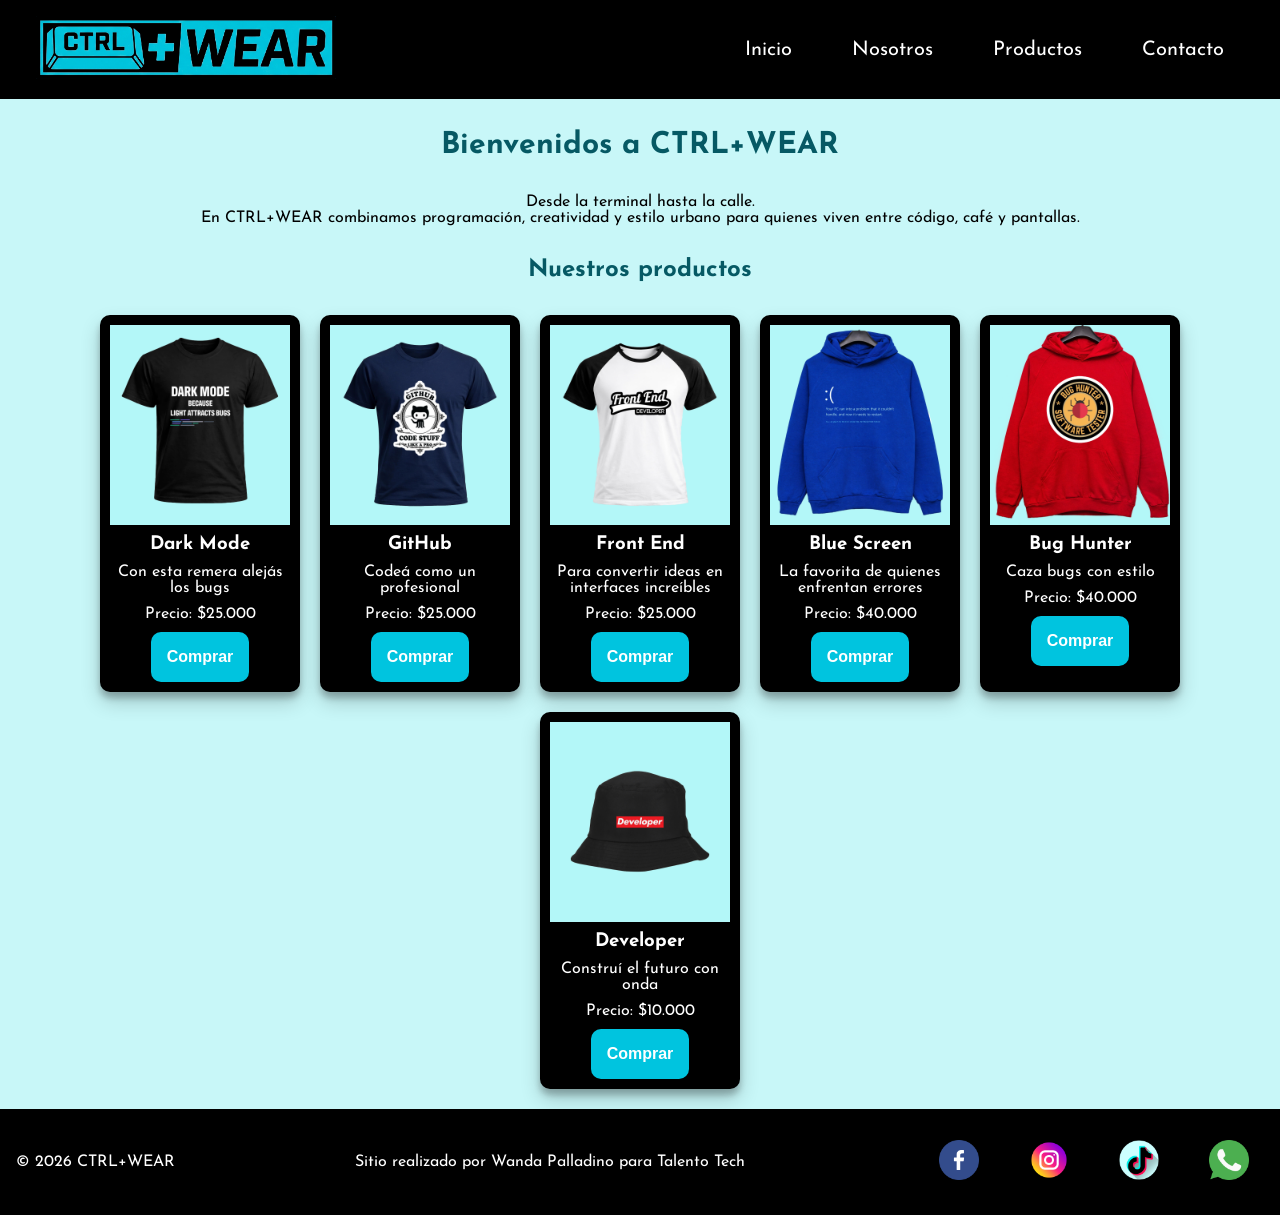
<file: index.html>
<!doctype html>
<html lang="es">
  <head>
    <meta charset="UTF-8" />
    <meta name="viewport" content="width=device-width, initial-scale=1.0" />
    <title>CTRL+WEAR - Style in command</title>
    <link
      href="https://fonts.googleapis.com/css2?family=Josefin+Sans:ital,wght@0,100..700;1,100..700&display=swap"
      rel="stylesheet"
    />
    <link rel="stylesheet" href="./css/styles.css" />
  </head>

  <body>
    <header>
      <div class="div-logo">
        <a href="./index.html">
          <img src="./img/logo.png" alt="Logo CTRL+WEAR" width="300"
        /></a>
      </div>

      <nav class="header-nav">
        <ul>
          <li><a href="./index.html">Inicio</a></li>
          <li><a href="./pages/nosotros.html">Nosotros</a></li>
          <li><a href="./pages/productos.html">Productos</a></li>
          <li><a href="./pages/contacto.html">Contacto</a></li>
        </ul>
      </nav>
    </header>

    <main>
      <h1 class="titulo-home text-secondary">Bienvenidos a CTRL+WEAR</h1>
      <p class="main-description">Desde la terminal hasta la calle.</p>
      <p class="main-description">
        En CTRL+WEAR combinamos programación, creatividad y estilo urbano para
        quienes viven entre código, café y pantallas.
      </p>

      <section>
        <h2 class="titulo-productos text-secondary">Nuestros productos</h2>
        <div class="contenedor-tarjetas">
          <article class="card text-light">
            <img src="./img/remera-negra-1.png" alt="Remera negra Dark mode" />
            <h3>Dark Mode</h3>
            <p>Con esta remera alejás los bugs</p>
            <p>Precio: $25.000</p>
            <button class="btn bg-secondary text-light">Comprar</button>
          </article>

          <article class="card text-light">
            <img src="./img/remera-azul-1.png" alt="Remera azul GitHub" />
            <h3>GitHub</h3>
            <p>Codeá como un profesional</p>
            <p>Precio: $25.000</p>
            <button class="btn bg-secondary text-light">Comprar</button>
          </article>

          <article class="card text-light">
            <img
              src="./img/remera-ranglan-bn-1.png"
              alt="Remera Ranglan FrontEnd"
            />
            <h3>Front End</h3>
            <p>Para convertir ideas en interfaces increíbles</p>
            <p>Precio: $25.000</p>
            <button class="btn bg-secondary text-light">Comprar</button>
          </article>

          <article class="card text-light">
            <img src="./img/buzo-azul-1.png" alt="Buzo azul Blue Screen" />
            <h3>Blue Screen</h3>
            <p>La favorita de quienes enfrentan errores</p>
            <p>Precio: $40.000</p>
            <button class="btn bg-secondary text-light">Comprar</button>
          </article>

          <article class="card text-light">
            <img src="./img/buzo-rojo-1.png" alt="Buzo rojo Bug Hunter" />
            <h3>Bug Hunter</h3>
            <p>Caza bugs con estilo</p>
            <p>Precio: $40.000</p>
            <button class="btn bg-secondary text-light">Comprar</button>
          </article>

          <article class="card text-light">
            <img src="./img/piluso-negro-1.png" alt="Piluso negro Developer" />
            <h3>Developer</h3>
            <p>Construí el futuro con onda</p>
            <p>Precio: $10.000</p>
            <button class="btn bg-secondary text-light">Comprar</button>
          </article>
        </div>
      </section>
    </main>

    <footer>
      <p>© 2026 CTRL+WEAR</p>
      <p>Sitio realizado por Wanda Palladino para Talento Tech</p>
      <nav>
        <ul class="footer-list">
          <li><img src="./img/facebook.png" alt="Logo-Facebook" /></li>
          <li><img src="./img/instagram.png" alt="Logo-Instagram" /></li>
          <li><img src="./img/tiktok.png" alt="Logo-TikTok" /></li>
          <li><img src="./img/whatsapp.png" alt="Logo-WhatsApp" /></li>
        </ul>
      </nav>
    </footer>
  </body>
</html>
</file>
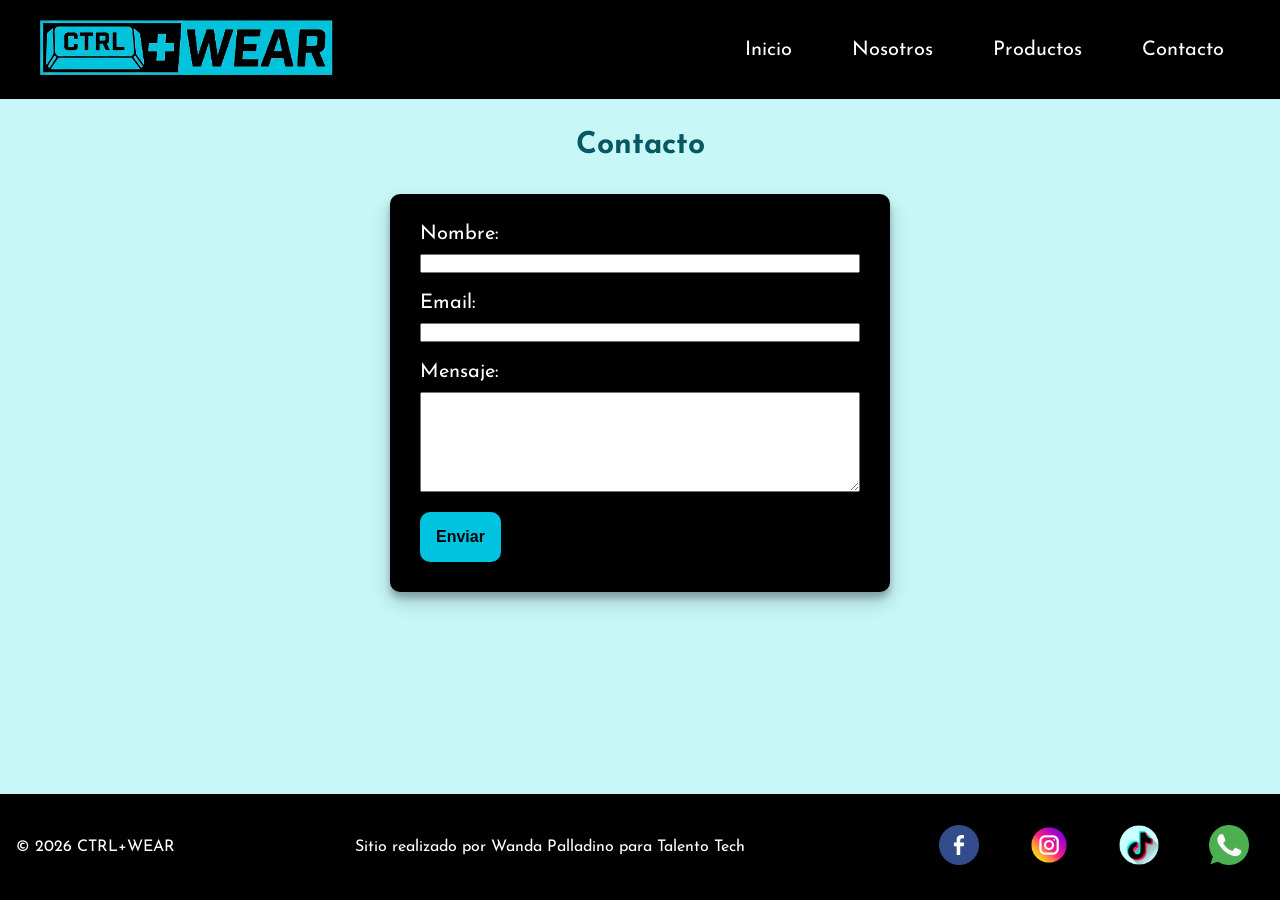
<file: pages/contacto.html>
<!doctype html>
<html lang="es">
  <head>
    <meta charset="UTF-8" />
    <meta name="viewport" content="width=device-width, initial-scale=1.0" />
    <title>CTRL+WEAR - Style in command</title>
    <link
      href="https://fonts.googleapis.com/css2?family=Josefin+Sans:ital,wght@0,100..700;1,100..700&display=swap"
      rel="stylesheet"
    />
    <link rel="stylesheet" href="../css/styles.css" />
  </head>
  <body>
    <header>
      <div class="div-logo">
        <a href="../index.html">
          <img src="../img/logo.png" alt="Logo CTRL+WEAR" width="300"
        /></a>
      </div>

      <nav class="header-nav">
        <ul>
          <li><a href="../index.html">Inicio</a></li>
          <li><a href="./nosotros.html">Nosotros</a></li>
          <li><a href="./productos.html">Productos</a></li>
          <li><a href="./contacto.html">Contacto</a></li>
        </ul>
      </nav>
    </header>

    <main>
      <h1 class="main-title text-secondary">Contacto</h1>
      <form
        class="contact-form"
        action="https://formspree.io/f/xykloevn"
        method="POST"
      >
        <div class="form-group">
          <label for="nombre">Nombre:</label>
          <input type="text" id="nombre" name="nombre" required />
        </div>

        <div class="form-group">
          <label for="email">Email:</label>
          <input type="email" id="email" name="email" required />
        </div>

        <div class="form-group">
          <label for="mensaje">Mensaje:</label>
          <textarea id="mensaje" name="mensaje" required></textarea>
        </div>

        <button class="btn bg-secondary text-dark" type="submit">Enviar</button>
      </form>
    </main>

    <footer>
      <p>© 2026 CTRL+WEAR</p>
      <p>Sitio realizado por Wanda Palladino para Talento Tech</p>
      <nav>
        <ul class="footer-list">
          <li><img src="../img/facebook.png" alt="Logo-Facebook" /></li>
          <li><img src="../img/instagram.png" alt="Logo-Instagram" /></li>
          <li><img src="../img/tiktok.png" alt="Logo-TikTok" /></li>
          <li><img src="../img/whatsapp.png" alt="Logo-WhatsApp" /></li>
        </ul>
      </nav>
    </footer>
  </body>
</html>
</file>
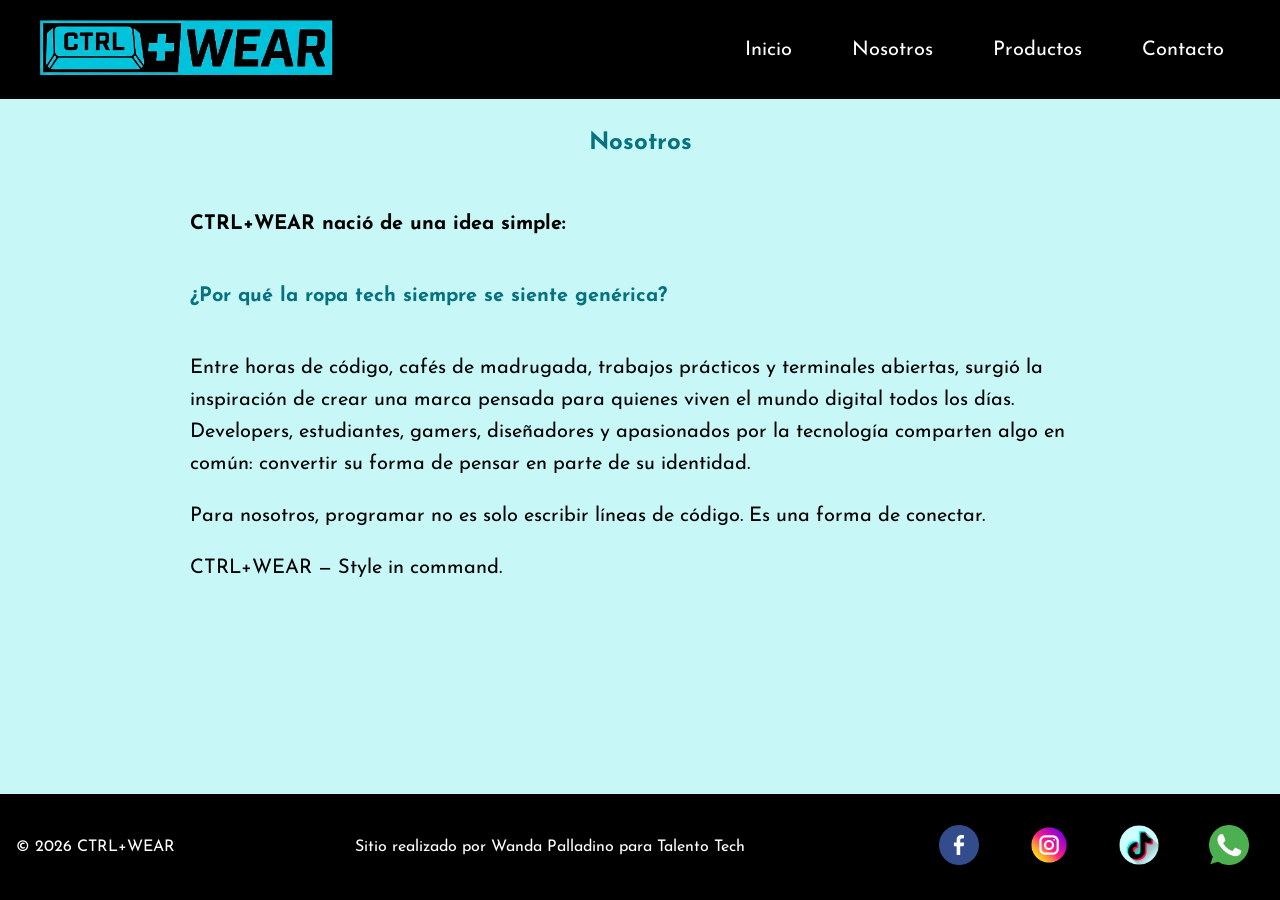
<file: pages/nosotros.html>
<!doctype html>
<html lang="es">
  <head>
    <meta charset="UTF-8" />
    <meta name="viewport" content="width=device-width, initial-scale=1.0" />
    <title>CTRL+WEAR - Style in command</title>
    <link
      href="https://fonts.googleapis.com/css2?family=Josefin+Sans:ital,wght@0,100..700;1,100..700&display=swap"
      rel="stylesheet"
    />
    <link rel="stylesheet" href="../css/styles.css" />
  </head>
  <body>
    <header>
      <div class="div-logo">
        <a href="../index.html">
          <img src="../img/logo.png" alt="Logo CTRL+WEAR" width="300"
        /></a>
      </div>

      <nav class="header-nav">
        <ul>
          <li><a href="../index.html">Inicio</a></li>
          <li><a href="./nosotros.html">Nosotros</a></li>
          <li><a href="./productos.html">Productos</a></li>
          <li><a href="./contacto.html">Contacto</a></li>
        </ul>
      </nav>
    </header>

    <main>
      <section class="nosotros-section">
        <h2>Nosotros</h2>
        <p class="intro-text">CTRL+WEAR nació de una idea simple:</p>
        <p class="question-text">
          ¿Por qué la ropa tech siempre se siente genérica?
        </p>
        <p>
          Entre horas de código, cafés de madrugada, trabajos prácticos y
          terminales abiertas, surgió la inspiración de crear una marca pensada
          para quienes viven el mundo digital todos los días. Developers,
          estudiantes, gamers, diseñadores y apasionados por la tecnología
          comparten algo en común: convertir su forma de pensar en parte de su
          identidad.
        </p>
        <p>
          Para nosotros, programar no es solo escribir líneas de código. Es una
          forma de conectar.
        </p>
        <p class="brand-text">CTRL+WEAR — Style in command.</p>
      </section>
    </main>

    <footer>
      <p>© 2026 CTRL+WEAR</p>
      <p>Sitio realizado por Wanda Palladino para Talento Tech</p>
      <nav>
        <ul class="footer-list">
          <li><img src="../img/facebook.png" alt="Logo-Facebook" /></li>
          <li><img src="../img/instagram.png" alt="Logo-Instagram" /></li>
          <li><img src="../img/tiktok.png" alt="Logo-TikTok" /></li>
          <li><img src="../img/whatsapp.png" alt="Logo-WhatsApp" /></li>
        </ul>
      </nav>
    </footer>
  </body>
</html>
</file>
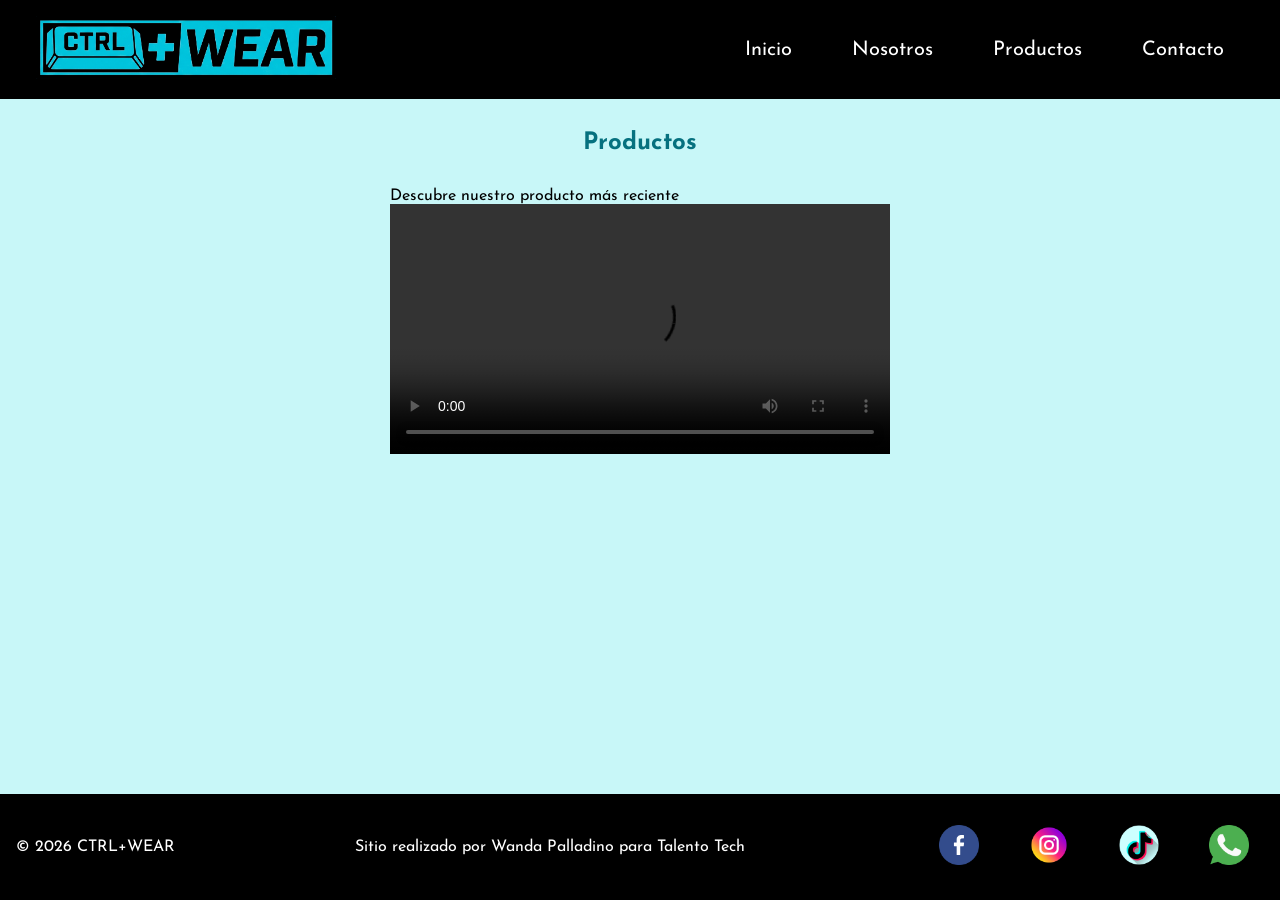
<file: pages/productos.html>
<!doctype html>
<html lang="es">
  <head>
    <meta charset="UTF-8" />
    <meta name="viewport" content="width=device-width, initial-scale=1.0" />
    <title>CTRL+WEAR - Style in command</title>
    <link
      href="https://fonts.googleapis.com/css2?family=Josefin+Sans:ital,wght@0,100..700;1,100..700&display=swap"
      rel="stylesheet"
    />
    <link rel="stylesheet" href="../css/styles.css" />
  </head>
  <body>
    <header>
      <div class="div-logo">
        <a href="../index.html">
          <img src="../img/logo.png" alt="Logo CTRL+WEAR" width="300"
        /></a>
      </div>

      <nav class="header-nav">
        <ul>
          <li><a href="../index.html">Inicio</a></li>
          <li><a href="./nosotros.html">Nosotros</a></li>
          <li><a href="./productos.html">Productos</a></li>
          <li><a href="./contacto.html">Contacto</a></li>
        </ul>
      </nav>
    </header>

    <main>
      <section>
        <h2>Productos</h2>
        <p>Descubre nuestro producto más reciente</p>

        <video controls width="500">
          <source src="../video.mp4" type="video/mp4" />
          Tu navegador no soporta video.
        </video>
      </section>
    </main>

    <footer>
      <p>© 2026 CTRL+WEAR</p>
      <p>Sitio realizado por Wanda Palladino para Talento Tech</p>
      <nav>
        <ul class="footer-list">
          <li><img src="../img/facebook.png" alt="Logo-Facebook" /></li>
          <li><img src="../img/instagram.png" alt="Logo-Instagram" /></li>
          <li><img src="../img/tiktok.png" alt="Logo-TikTok" /></li>
          <li><img src="../img/whatsapp.png" alt="Logo-WhatsApp" /></li>
        </ul>
      </nav>
    </footer>
  </body>
</html>
</file>
<file: css/styles.css>
* {
  margin: 0px;
  padding: 0;
  box-sizing: border-box;
}

html {
  font-size: 62.5%;
}

body {
  font-family: "Josefin Sans", sans-serif;
  font-size: 1.6rem;
  background-color: #c8f7f8;
  color: #000000;

  display: flex;
  flex-direction: column;
  min-height: 100vh; /* height: 100vh; */

  overflow-x: hidden;
}

main {
  width: min(90%, 1200px); /* width: 80%;*/
  margin: auto;
  padding-bottom: 2rem;

  flex: 1;

  display: flex;
  flex-direction: column;
  align-items: center;
}

h1 {
  font-size: 3rem;
  font-weight: 800;
  line-height: 1.15;

  margin: 3rem 0;
}

h2 {
  color: #06717f;
  font-size: 2.4rem;
  font-weight: 700;
  line-height: 1.2;
  text-align: center;
  margin: 3rem 0;
}

.btn {
  border: none;
  font-size: 1.6rem;
  font-weight: bold;
  padding: 1.6rem;
  border-radius: 1rem;
}

header,
footer {
  background-color: #000000;
  color: #ffffff;
  width: 100%;
  display: flex;
  justify-content: space-between;
  align-items: center;
  padding: 1.6rem;
}

.div-logo {
  margin-left: 2rem;
}

.div-logo a {
  text-decoration: none;
  color: inherit;
}

.header-nav ul li a {
  text-decoration: none;
  font-size: 2rem;
  color: inherit;
  display: inline-block;
  padding: 2rem;
}

.header-nav {
  margin-right: 2rem;
}

.header-nav ul,
.footer-list {
  list-style: none;
  display: flex;
  gap: 2rem;
}

.footer-list li {
  padding: 1rem;
}

.footer-list img {
  width: 5rem;
  padding: 0.5rem;
}

.bg-primary {
  background-color: #00c4df;
}

.bg-secondary {
  background-color: #00c4df;
}

.text-light {
  color: #ffffff;
}

.text-secondary {
  color: #065964;
}

.parrafo {
  width: 80%;
  text-align: center;
  font-size: 2rem;
  padding: 3rem;
}

.contenedor-tarjetas {
  margin-top: 2rem;
  display: flex;
  justify-content: center;
  flex-wrap: wrap;
  gap: 2rem;
}

.card {
  background-color: #000000;
  width: 20rem;
  border-radius: 1rem;
  padding: 1rem;
  overflow: hidden;
  display: flex;
  flex-direction: column;
  align-items: center;
  text-align: center;
  gap: 1rem;
  box-shadow:
    rgba(0, 0, 0, 0.19) 0px 10px 20px,
    rgba(0, 0, 0, 0.23) 0px 6px 6px;
}

.card img {
  width: 100%;
  height: 20rem;
  object-fit: cover;
}

@media (max-width: 600px) {
  header,
  footer {
    flex-direction: column;
    text-align: center;
    gap: 2rem;
  }

  .header-nav,
  .div-logo {
    margin: 0;
  }

  .header-nav ul {
    flex-direction: column;
    align-items: center;
    padding: 0;
  }

  .header-nav ul li a {
    padding: 1rem;
    font-size: 1.8rem;
  }

  .footer-list {
    flex-wrap: wrap;
    justify-content: center;
  }
}

.contact-form {
  background-color: #000000;
  color: #ffffff;
  width: 100%;
  max-width: 50rem;
  font-size: 2rem;
  padding: 3rem;
  border-radius: 1rem;

  box-shadow:
    rgba(0, 0, 0, 0.19) 0px 10px 20px,
    rgba(0, 0, 0, 0.23) 0px 6px 6px;
}

.form-group {
  display: flex;
  flex-direction: column;
  gap: 1rem;
  margin-bottom: 2rem;
}

.form-group textarea {
  resize: vertical;
  min-height: 10rem;
}

.nosotros-section {
  max-width: 90rem;
  display: flex;
  flex-direction: column;
  gap: 2rem;
  margin-bottom: 4rem;
}

.nosotros-section p {
  line-height: 1.6;
  font-size: 2rem;
}

.intro-text {
  font-weight: bold;
  color: #000000;
}

.question-text {
  font-size: 1.6rem;
  font-weight: bold;
  text-align: left;
  margin: 2rem 0;
  color: #06717f;
}

.brand-message {
  text-align: center;
  font-size: 2.4rem;
  font-weight: bold;
  color: #06717f;
  margin-top: 2rem;
}
</file>
